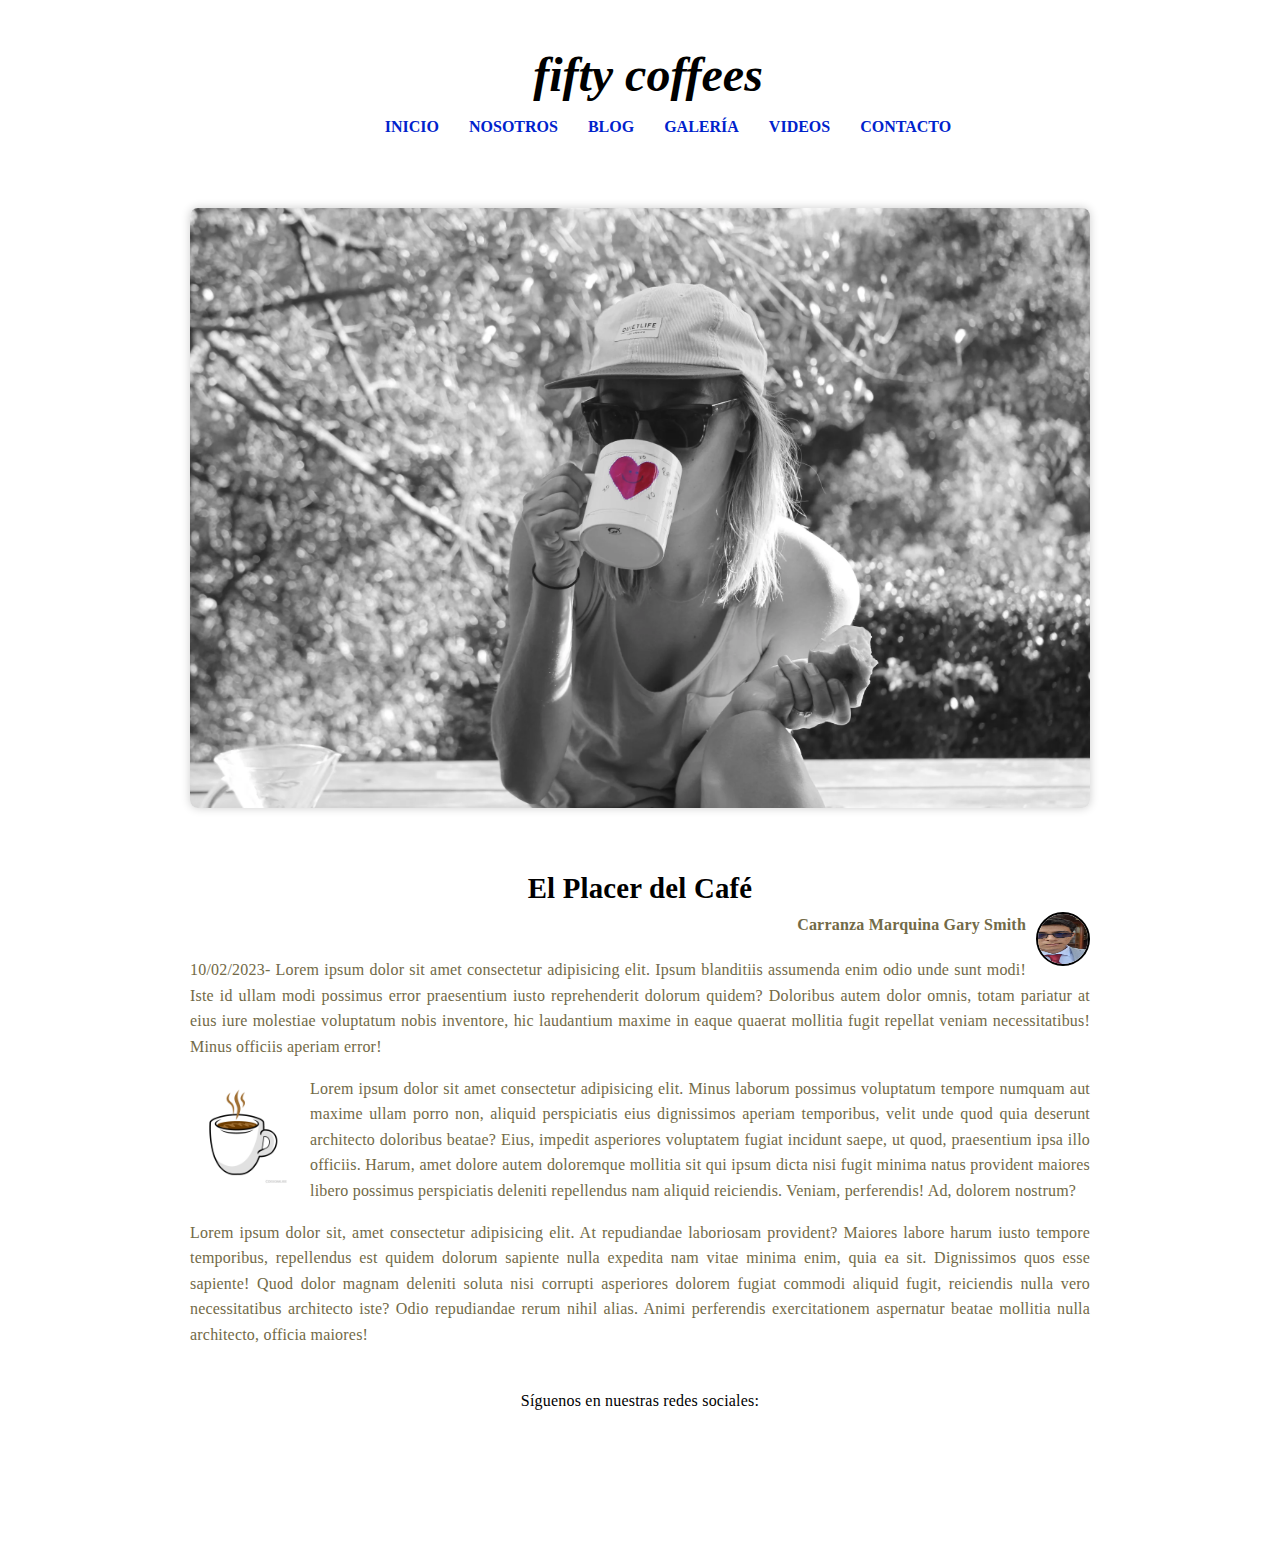
<file: blog.html>
<!DOCTYPE html>
<html lang="es">
<head>
    <meta charset="UTF-8">
    <meta name="viewport" content="width=device-width, initial-scale=1.0">
    <title>Blog - Fifty Coffees</title>
    <link rel="stylesheet" href="css/estilos3.css">
    <link rel="icon" href="favicon.ico" type="image/x-icon">
</head>
<body>

    <header class="header-blog">
        <h1>fifty coffees</h1>
        <nav class="menu-blog">
            <ul>
                <li><a href="index.html"><i class="fa-solid fa-heart"></i> INICIO</a></li>
                <li><a href="nosotros.html"><i class="fa-solid fa-users"></i> NOSOTROS</a></li>
                <li><a href="blog.html"><i class="fa-solid fa-pencil"></i> BLOG</a></li>
                <li><a href="galeria.html"><i class="fa-solid fa-image"></i> GALERÍA</a></li>
                <li><a href="videos.html"><i class="fa-solid fa-video"></i> VIDEOS</a></li>
                <li><a href="contacto.html"><i class="fa-solid fa-address-book"></i> CONTACTO</a></li>
            </ul>
        </nav>
    </header>

    <main class="blog-container">
        <section class="entrada-blog">
            <img src="img/image-chicas.webp" alt="Persona tomando café" class="imagen-principal">

            <h2>El Placer del Café</h2>

            <div class="autor">
                <img src="img/garyyo.jpg" alt="Autor del artículo" class="imagen-autor">
                <p><strong>Carranza Marquina Gary Smith</strong></p>
            </div>

            <p>10/02/2023- Lorem ipsum dolor sit amet consectetur adipisicing elit. Ipsum blanditiis assumenda enim odio unde sunt modi! Iste id ullam modi possimus error praesentium iusto reprehenderit dolorum quidem? Doloribus autem dolor omnis, totam pariatur at eius iure molestiae voluptatum nobis inventore, hic laudantium maxime in eaque quaerat mollitia fugit repellat veniam necessitatibus! Minus officiis aperiam error!</p>

            <img src="img/cafe.png" alt="Icono de café" class="icono-cafe">

            <p>Lorem ipsum dolor sit amet consectetur adipisicing elit. Minus laborum possimus voluptatum tempore numquam aut maxime ullam porro non, aliquid perspiciatis eius dignissimos aperiam temporibus, velit unde quod quia deserunt architecto doloribus beatae? Eius, impedit asperiores voluptatem fugiat incidunt saepe, ut quod, praesentium ipsa illo officiis. Harum, amet dolore autem doloremque mollitia sit qui ipsum dicta nisi fugit minima natus provident maiores libero possimus perspiciatis deleniti repellendus nam aliquid reiciendis. Veniam, perferendis! Ad, dolorem nostrum?</p>

            <p>Lorem ipsum dolor sit, amet consectetur adipisicing elit. At repudiandae laboriosam provident? Maiores labore harum iusto tempore temporibus, repellendus est quidem dolorum sapiente nulla expedita nam vitae minima enim, quia ea sit. Dignissimos quos esse sapiente! Quod dolor magnam deleniti soluta nisi corrupti asperiores dolorem fugiat commodi aliquid fugit, reiciendis nulla vero necessitatibus architecto iste? Odio repudiandae rerum nihil alias. Animi perferendis exercitationem aspernatur beatae mollitia nulla architecto, officia maiores!</p>

            <div class="redes-blog">
                <p>Síguenos en nuestras redes sociales:</p>
                <a href="https://x.com" target="_blank"><i class="fab fa-x-twitter"></i></a>
                <a href="https://facebook.com" target="_blank"><i class="fab fa-facebook-f"></i></a>
                <a href="https://instagram.com" target="_blank"><i class="fab fa-instagram"></i></a>
                <a href="https://youtube.com" target="_blank"><i class="fab fa-youtube"></i></a>
            </div>
        </section>
    </main>

</body>
</html>
</file>
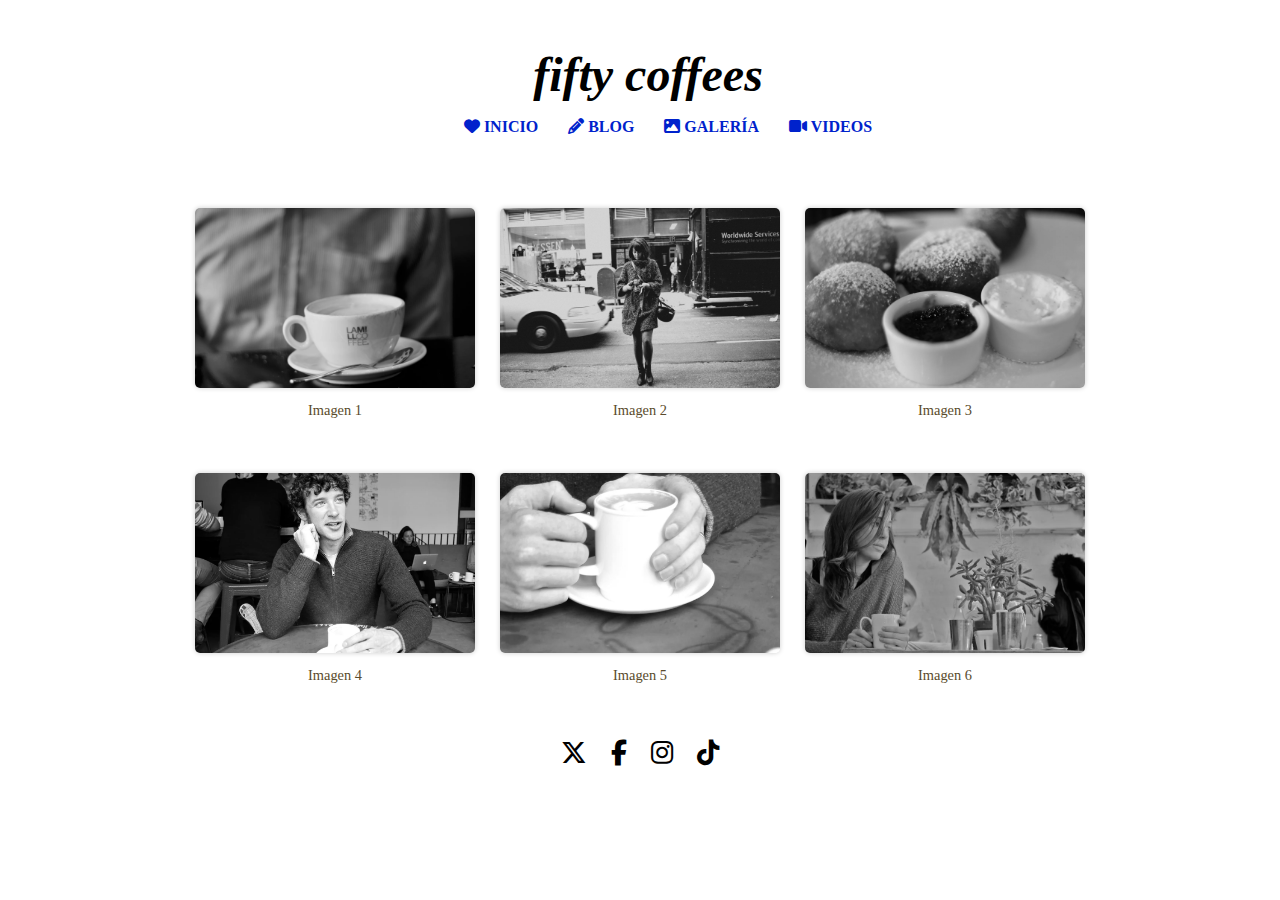
<file: galeria.html>
<!DOCTYPE html>
<html lang="es">
<head>
    <meta charset="UTF-8">
    <meta name="viewport" content="width=device-width, initial-scale=1.0">
    <title>Galería - Fifty Coffees</title>
    <link rel="stylesheet" href="css/estilos4.css">
    <link rel="icon" href="favicon.ico" type="image/x-icon">
    <link rel="stylesheet" href="https://cdnjs.cloudflare.com/ajax/libs/font-awesome/6.5.0/css/all.min.css">
</head>
<body>

    <header class="header-galeria">
        <h1>fifty coffees</h1>
        <nav class="menu-galeria">
            <ul>
                <li><a href="index.html"><i class="fa-solid fa-heart"></i> INICIO</a></li>
                <li><a href="blog.html"><i class="fa-solid fa-pencil"></i> BLOG</a></li>
                <li><a href="galeria.html"><i class="fa-solid fa-image"></i> GALERÍA</a></li>
                <li><a href="videos.html"><i class="fa-solid fa-video"></i> VIDEOS</a></li>
            </ul>
        </nav>
    </header>

    <main class="galeria-container">
        <section class="galeria">
            <div class="fila">
                <div class="imagen">
                    <img src="img/cafe blanco y negro.webp" alt="Taza de café">
                    <p>Imagen 1</p>
                </div>
                <div class="imagen">
                    <img src="img/persona blanco y negro.webp" alt="Calle y café">
                    <p>Imagen 2</p>
                </div>
                <div class="imagen">
                    <img src="img/postre.webp" alt="Dulces de café">
                    <p>Imagen 3</p>
                </div>
            </div>

            <div class="fila">
                <div class="imagen">
                    <img src="img/persona postre.webp" alt="Persona tomando café">
                    <p>Imagen 4</p>
                </div>
                <div class="imagen">
                    <img src="img/cafe con leche.webp" alt="Café en manos">
                    <p>Imagen 5</p>
                </div>
                <div class="imagen">
                    <img src="img/chica mirando.webp"alt="Café con amigos">
                    <p>Imagen 6</p>
                </div>
            </div>
        </section>

        <div class="redes-galeria">
            <a href="https://x.com" target="_blank"><i class="fab fa-x-twitter"></i></a>
            <a href="https://facebook.com" target="_blank"><i class="fab fa-facebook-f"></i></a>
            <a href="https://instagram.com" target="_blank"><i class="fab fa-instagram"></i></a>
            <a href="https://tiktok.com" target="_blank"><i class="fab fa-tiktok"></i></a>
        </div>
    </main>
</body>
</html>
</file>
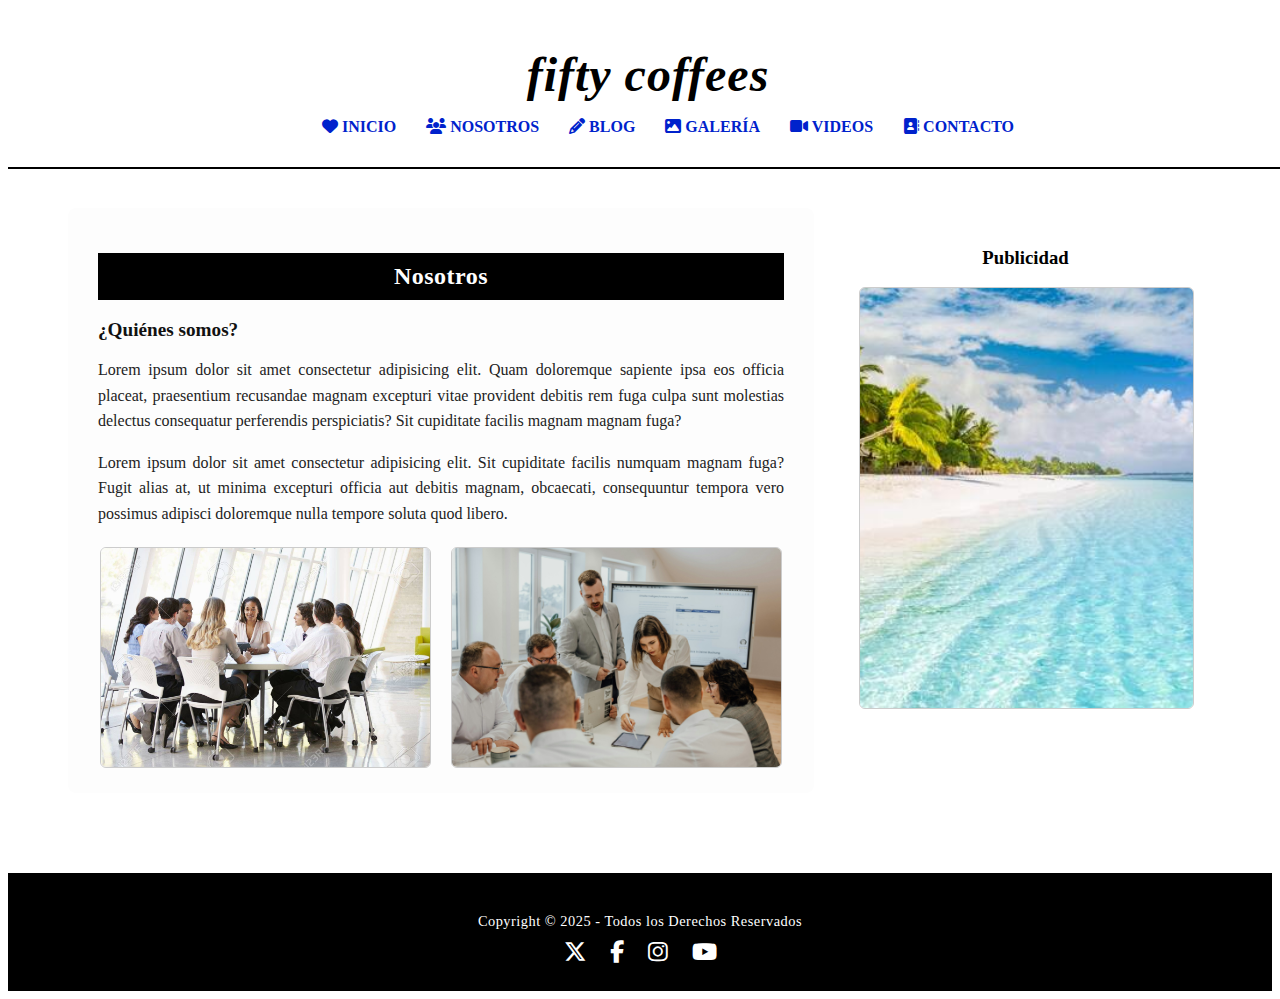
<file: nosotros.html>
<!DOCTYPE html>
<html lang="es">
<head>
    <meta charset="UTF-8">
    <meta name="viewport" content="width=device-width, initial-scale=1.0">
    <title>Nosotros - Fifty Coffees</title>
    <link rel="stylesheet" href="css/estlios2.css">
    <link rel="icon" href="favicon.ico" type="image/x-icon">

    <link rel="stylesheet" href="https://cdnjs.cloudflare.com/ajax/libs/font-awesome/6.5.0/css/all.min.css">
</head>
<body>

 
    <header class="header-nosotros">
        <h1>fifty coffees</h1>
        <nav class="menu-nosotros">
            <ul>
                <li><a href="index.html"><i class="fa-solid fa-heart"></i> INICIO</a></li>
                <li><a href="nosotros.html"><i class="fa-solid fa-users"></i> NOSOTROS</a></li>
                <li><a href="blog.html"><i class="fa-solid fa-pencil"></i> BLOG</a></li>
                <li><a href="galeria.html"><i class="fa-solid fa-image"></i> GALERÍA</a></li>
                <li><a href="videos.html"><i class="fa-solid fa-video"></i> VIDEOS</a></li>
                <li><a href="contacto.html"><i class="fa-solid fa-address-book"></i> CONTACTO</a></li>
            </ul>
        </nav>
    </header>

  
    <main class="grid-nosotros">
        <section class="nosotros">
            <h2>Nosotros</h2>
            <h3>¿Quiénes somos?</h3>

            <p>Lorem ipsum dolor sit amet consectetur adipisicing elit. Quam doloremque sapiente ipsa eos officia placeat, 
            praesentium recusandae magnam excepturi vitae provident debitis rem fuga culpa sunt molestias delectus 
            consequatur perferendis perspiciatis? Sit cupiditate facilis magnam magnam fuga?</p>

            <p>Lorem ipsum dolor sit amet consectetur adipisicing elit. Sit cupiditate facilis numquam magnam fuga? 
            Fugit alias at, ut minima excepturi officia aut debitis magnam, obcaecati, consequuntur tempora vero possimus 
            adipisci doloremque nulla tempore soluta quod libero.</p>

            <div class="imagenes-equipo">
                <img src="img/18736571-business-people-having-board-meeting-in-modern-office.jpg" alt="Equipo de trabajo">
                <img src="img/photo-1709715357520-5e1047a2b691.jpg" alt="Equipo reunido">
            </div>
        </section>

        <aside class="publicidad">
            <h3>Publicidad</h3>
            <img src="img/mar.jpg" alt="Anuncio publicitario">
        </aside>
    </main>

    <footer>
        <p>Copyright © 2025 - Todos los Derechos Reservados</p>
        <div class="redes-footer">
            <a href="https://x.com" target="_blank"><i class="fab fa-x-twitter"></i></a>
            <a href="https://facebook.com" target="_blank"><i class="fab fa-facebook-f"></i></a>
            <a href="https://instagram.com" target="_blank"><i class="fab fa-instagram"></i></a>
            <a href="https://youtube.com" target="_blank"><i class="fab fa-youtube"></i></a>
        </div>
    </footer>

</body>
</html>
</file>
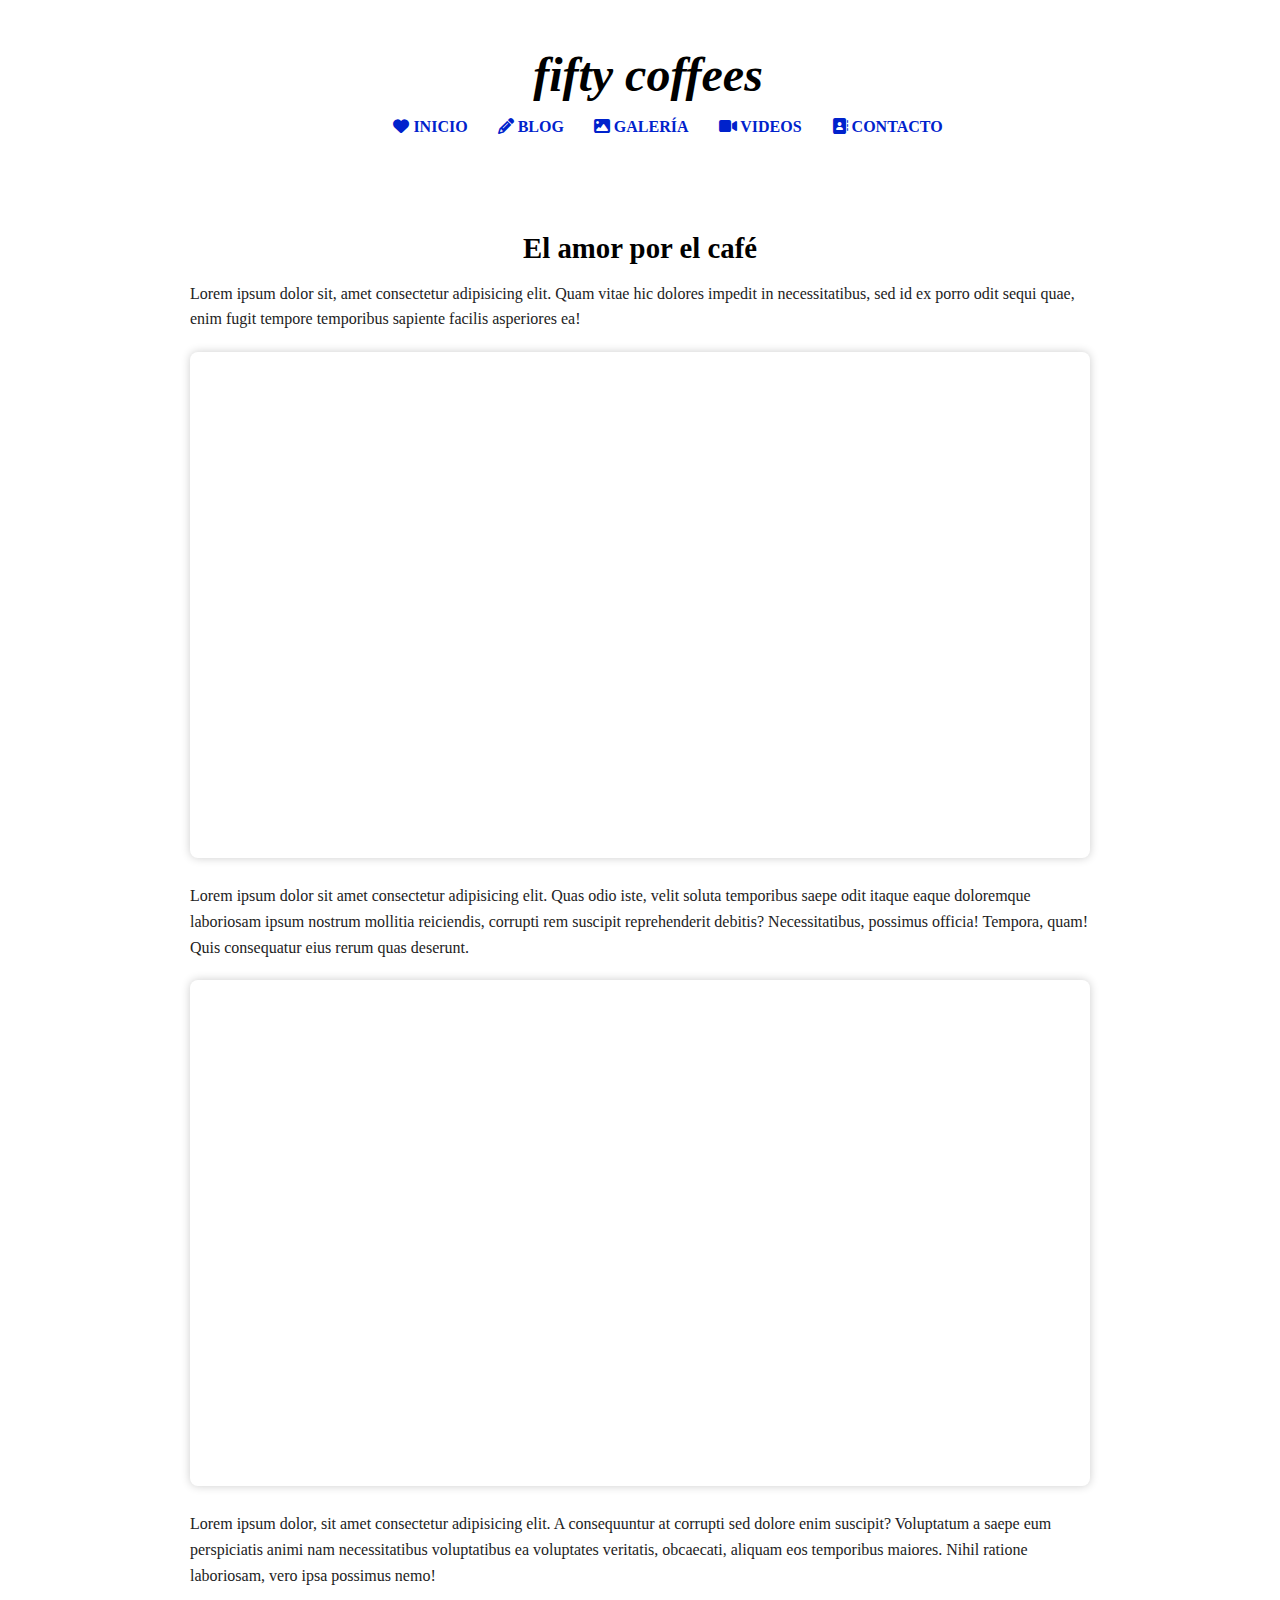
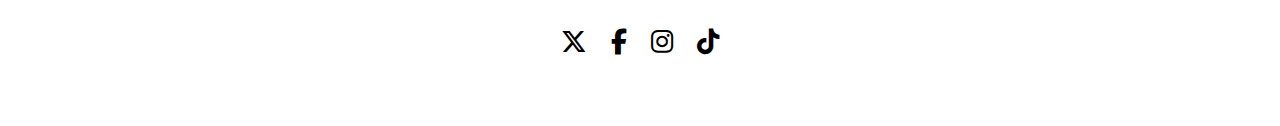
<file: videos.html>
<!DOCTYPE html>
<html lang="es">
<head>
    <meta charset="UTF-8">
    <meta name="viewport" content="width=device-width, initial-scale=1.0">
    <title>Videos - Fifty Coffees</title>
    <link rel="stylesheet" href="css/estilos5.css">
    <link rel="icon" href="favicon.ico" type="image/x-icon">
    <link rel="stylesheet" href="https://cdnjs.cloudflare.com/ajax/libs/font-awesome/6.5.0/css/all.min.css">
</head>
<body>


    <header class="header-videos">
        <h1>fifty coffees</h1>
        <nav class="menu-videos">
            <ul>
                <li><a href="index.html"><i class="fa-solid fa-heart"></i> INICIO</a></li>
                <li><a href="blog.html"><i class="fa-solid fa-pencil"></i> BLOG</a></li>
                <li><a href="galeria.html"><i class="fa-solid fa-image"></i> GALERÍA</a></li>
                <li><a href="videos.html"><i class="fa-solid fa-video"></i> VIDEOS</a></li>
                <li><a href="contacto.html"><i class="fa-solid fa-address-book"></i> CONTACTO</a></li>
            </ul>
        </nav>
    </header>

    <main class="videos-container">
        <section class="videos-section">
            <h2>El amor por el café</h2>
            <p>Lorem ipsum dolor sit, amet consectetur adipisicing elit. Quam vitae hic dolores impedit in necessitatibus, sed id ex porro odit sequi quae, enim fugit tempore temporibus sapiente facilis asperiores ea!</p>

            <div class="video-responsive">
                <iframe width="560" height="315" src="https://www.youtube.com/embed/c76_9R16yeI" 
                    title="Video sobre el café 1" frameborder="0" allowfullscreen></iframe>
            </div>

            <p>Lorem ipsum dolor sit amet consectetur adipisicing elit. Quas odio iste, velit soluta temporibus saepe odit itaque eaque doloremque laboriosam ipsum nostrum mollitia reiciendis, corrupti rem suscipit reprehenderit debitis? Necessitatibus, possimus officia! Tempora, quam! Quis consequatur eius rerum quas deserunt.</p>

            <div class="video-responsive">
                <iframe width="560" height="315" src="https://www.youtube.com/embed/DBEIfYc2C3A" 
                    title="Video sobre el café 2" frameborder="0" allowfullscreen></iframe>
            </div>

            <p>Lorem ipsum dolor, sit amet consectetur adipisicing elit. A consequuntur at corrupti sed dolore enim suscipit? Voluptatum a saepe eum perspiciatis animi nam necessitatibus voluptatibus ea voluptates veritatis, obcaecati, aliquam eos temporibus maiores. Nihil ratione laboriosam, vero ipsa possimus nemo!</p>

            <div class="redes-videos">
                <a href="https://x.com" target="_blank"><i class="fab fa-x-twitter"></i></a>
                <a href="https://facebook.com" target="_blank"><i class="fab fa-facebook-f"></i></a>
                <a href="https://instagram.com" target="_blank"><i class="fab fa-instagram"></i></a>
                <a href="https://tiktok.com" target="_blank"><i class="fab fa-tiktok"></i></a>
            </div>
        </section>
    </main>
</body>
</html>
</file>
<file: css/estilos3.css>
.header-blog {
    position: fixed;
    top: 0;
    width: 100%;
    background: #fff;
    color: #000;
    text-align: center;
    padding: 15px 0;
    z-index: 1000;
}

.header-blog h1 {
    font-family: 'Times New Roman', serif;
    font-style: italic;
    font-size: 3em;
    margin-bottom: 5px;
}

.menu-blog ul {
    list-style: none;
    display: flex;
    justify-content: center;
    flex-wrap: wrap;
}

.menu-blog ul li {
    margin: 0 15px;
}

.menu-blog ul li a {
    color: #0022cc;
    font-weight: bold;
    text-decoration: none;
    transition: 0.3s;
}

.menu-blog ul li a:hover {
    text-decoration: underline;
    color: #000;
}

.blog-container {
    padding: 200px 80px 80px;
    background: #fff;
}

.entrada-blog {
    max-width: 900px;
    margin: 0 auto;
    text-align: justify;
    line-height: 1.6;
    color: #726a47;
    letter-spacing: 0.2px;
}

.imagen-principal {
    width: 100%;
    border-radius: 8px;
    margin-bottom: 25px;
    box-shadow: 0 0 10px rgba(0,0,0,0.2);
}

.entrada-blog h2 {
    font-size: 1.8em;
    text-align: center;
    margin-bottom: 10px;
    color: #000;
}

.entrada-blog h4 {
    text-align: center;
    font-size: 0.9em;
    color: #555;
    margin-bottom: 20px;
}

.autor {
    text-align: right;
    margin-top: -15px;
    margin-bottom: 20px;
}

.imagen-autor {
    width: 50px;
    height: 50px;
    border-radius: 50%;
    float: right;
    margin-left: 10px;
    border: 2px solid #000;
}

.icono-cafe {
    width: 100px;
    float: left;
    margin: 10px 20px 10px 0;
}

.redes-blog {
    text-align: center;
    margin-top: 40px;
}

.redes-blog p {
    margin-bottom: 10px;
    color: #000;
}

.redes-blog a {
    color: #000;
    font-size: 1.5em;
    margin: 0 10px;
    transition: 0.3s;
}

.redes-blog a:hover {
    color: #d3a15e;
}

footer {
    background: #000;
    color: #fff;
    text-align: center;
    padding: 20px;
    font-size: 0.9em;
}
</file>
<file: css/estilos4.css>
.header-galeria {
    position: fixed;
    top: 0;
    width: 100%;
    background: #fff;
    color: #000;
    text-align: center;
    padding: 15px 0;
    z-index: 1000;
}

.header-galeria h1 {
    font-family: 'Times New Roman', serif;
    font-style: italic;
    font-size: 3em;
    margin-bottom: 5px;
}

.menu-galeria ul {
    list-style: none;
    display: flex;
    justify-content: center;
    flex-wrap: wrap;
}

.menu-galeria ul li {
    margin: 0 15px;
}

.menu-galeria ul li a {
    color: #0022cc;
    font-weight: bold;
    text-decoration: none;
    transition: 0.3s;
}

.galeria-container {
    padding: 200px 60px 60px;
    background: #fff;
    text-align: center;
}

.fila {
    display: flex;
    justify-content: center;
    flex-wrap: wrap;
    gap: 25px;
    margin-bottom: 40px;
    background-color: 726a47;
}

.imagen {
    width: 280px;
    text-align: center;
}

.imagen img {
    width: 100%;
    height: 180px;
    object-fit: cover;
    border-radius: 5px;
    filter: grayscale(100%);
    transition: all 0.4s ease;
    box-shadow: 0 0 5px rgba(0,0,0,0.2);
}

.imagen img:hover {
    filter: grayscale(0%);
    transform: scale(1.05);
}

.imagen p {
    margin-top: 10px;
    font-size: 0.9em;
    color: #5a4b2c;
}

.redes-galeria {
    text-align: center;
    margin-top: 30px;
}

.redes-galeria a {
    color: #000;
    font-size: 1.6em;
    margin: 0 10px;
    transition: 0.3s;
}

.redes-galeria a:hover {
    color: #d3a15e;
}

footer {
    background: #000;
    color: #fff;
    text-align: center;
    padding: 25px 0;
    font-size: 0.9em;
}
</file>
<file: css/estlios2.css>
.header-nosotros {
    position: fixed;
    top: 0;
    width: 100%;
    background: #fff;
    color: #000;
    text-align: center;
    padding: 15px 0;
    border-bottom: 2px solid #000;
    z-index: 1000;
}

.header-nosotros h1 {
    font-family: 'Times New Roman', serif;
    font-style: italic;
    font-size: 3em;
    margin-bottom: 5px;
    letter-spacing: 1px;
}

.menu-nosotros ul {
    list-style: none;
    display: flex;
    justify-content: center;
    flex-wrap: wrap;
}

.menu-nosotros ul li {
    margin: 0 15px;
}

.menu-nosotros ul li a {
    color: #0022cc;
    font-weight: bold;
    text-decoration: none;
    transition: 0.3s;
}

.menu-nosotros ul li a:hover {
    text-decoration: underline;
    color: #000;
}

.grid-nosotros {
    display: grid;
    grid-template-areas: "nosotros publicidad";
    grid-template-columns: 2fr 1fr;
    gap: 25px;
    padding: 200px 60px 80px;
    background: #fff;
}

.nosotros {
    grid-area: nosotros;
    background: #fdfdfd;
    border-radius: 8px;
    padding: 25px 30px;
}

.nosotros h2 {
    background: #000;
    color: #fff;
    padding: 10px;
    text-align: center;
    font-size: 1.5em;
    letter-spacing: 0.5px;
    margin-bottom: 0px;
}

.nosotros h3 {
    color: #111;
    font-weight: bold;
    margin-bottom: 10px;
    font-size: 1.2em;
}

.nosotros p {
    color: #222;
    text-align: justify;
    margin-bottom: 12px;
    line-height: 1.6;
    font-size: 1em;
}

.imagenes-equipo {
    display: flex;
    justify-content: space-around;
    margin-top: 20px;
    gap: 15px;
}

.imagenes-equipo img {
    width: 48%;
    border-radius: 6px;
    border: 1px solid #ccc;
    transition: transform 0.3s ease;
}

.imagenes-equipo img:hover {
    transform: scale(1.02);
}

.publicidad {
    grid-area: publicidad;
    text-align: center;
    border-radius: 8px;
    padding: 20px;
}

.publicidad img {
    width: 100%;
    height: 420px;
    object-fit: cover;
    border-radius: 6px;
    border: 1px solid #ccc;
}

footer {
    background: #000;
    color: #fff;
    text-align: center;
    padding: 25px 0;
}

footer p {
    margin-bottom: 10px;
    font-size: 0.9em;
    letter-spacing: 0.5px;
}

.redes-footer a {
    color: white;
    margin: 0 10px;
    font-size: 1.4em;
    transition: 0.3s;
}
</file>
<file: css/estilos5.css>
.header-videos {
    position: fixed;
    top: 0;
    width: 100%;
    background: #fff;
    color: #000;
    text-align: center;
    padding: 15px 0;
    z-index: 1000;
}

.header-videos h1 {
    font-family: 'Times New Roman', serif;
    font-style: italic;
    font-size: 3em;
    margin-bottom: 5px;
}

.menu-videos ul {
    list-style: none;
    display: flex;
    justify-content: center;
    flex-wrap: wrap;
}

.menu-videos ul li {
    margin: 0 15px;
}

.menu-videos ul li a {
    color: #0022cc;
    font-weight: bold;
    text-decoration: none;
    transition: 0.3s;
}

.menu-videos ul li a:hover {
    text-decoration: underline;
    color: #000;
}

.videos-container {
    padding: 200px 60px 60px;
    background: #fff;

}

.videos-section {
    max-width: 900px;
    margin: 0 auto;
    color: #222;
}

.videos-section h2 {
    font-size: 1.8em;
    margin-bottom: 10px;
    color: #000;
}

.videos-section p {
    margin-bottom: 20px;
    line-height: 1.6;
}

.video-responsive {
    position: relative;
    padding-bottom: 56.25%;
    height: 0;
    overflow: hidden;
    margin-bottom: 25px;
    box-shadow: 0 0 10px rgba(0,0,0,0.2);
    border-radius: 8px;
}

.video-responsive iframe {
    position: absolute;
    top: 0;
    left: 0;
    width: 100%;
    height: 100%;
    border: 0;
}

.redes-videos {
    text-align: center;
    margin-top: 40px;
}

.redes-videos a {
    color: #000;
    font-size: 1.6em;
    margin: 0 10px;
    transition: 0.3s;
}

.redes-videos a:hover {
    color: #d3a15e;
}

footer {
    background: #000;
    color: #fff;
    text-align: center;
    padding: 25px 0;
    font-size: 0.9em;
}

h2{
    text-align: center;
}
</file>
